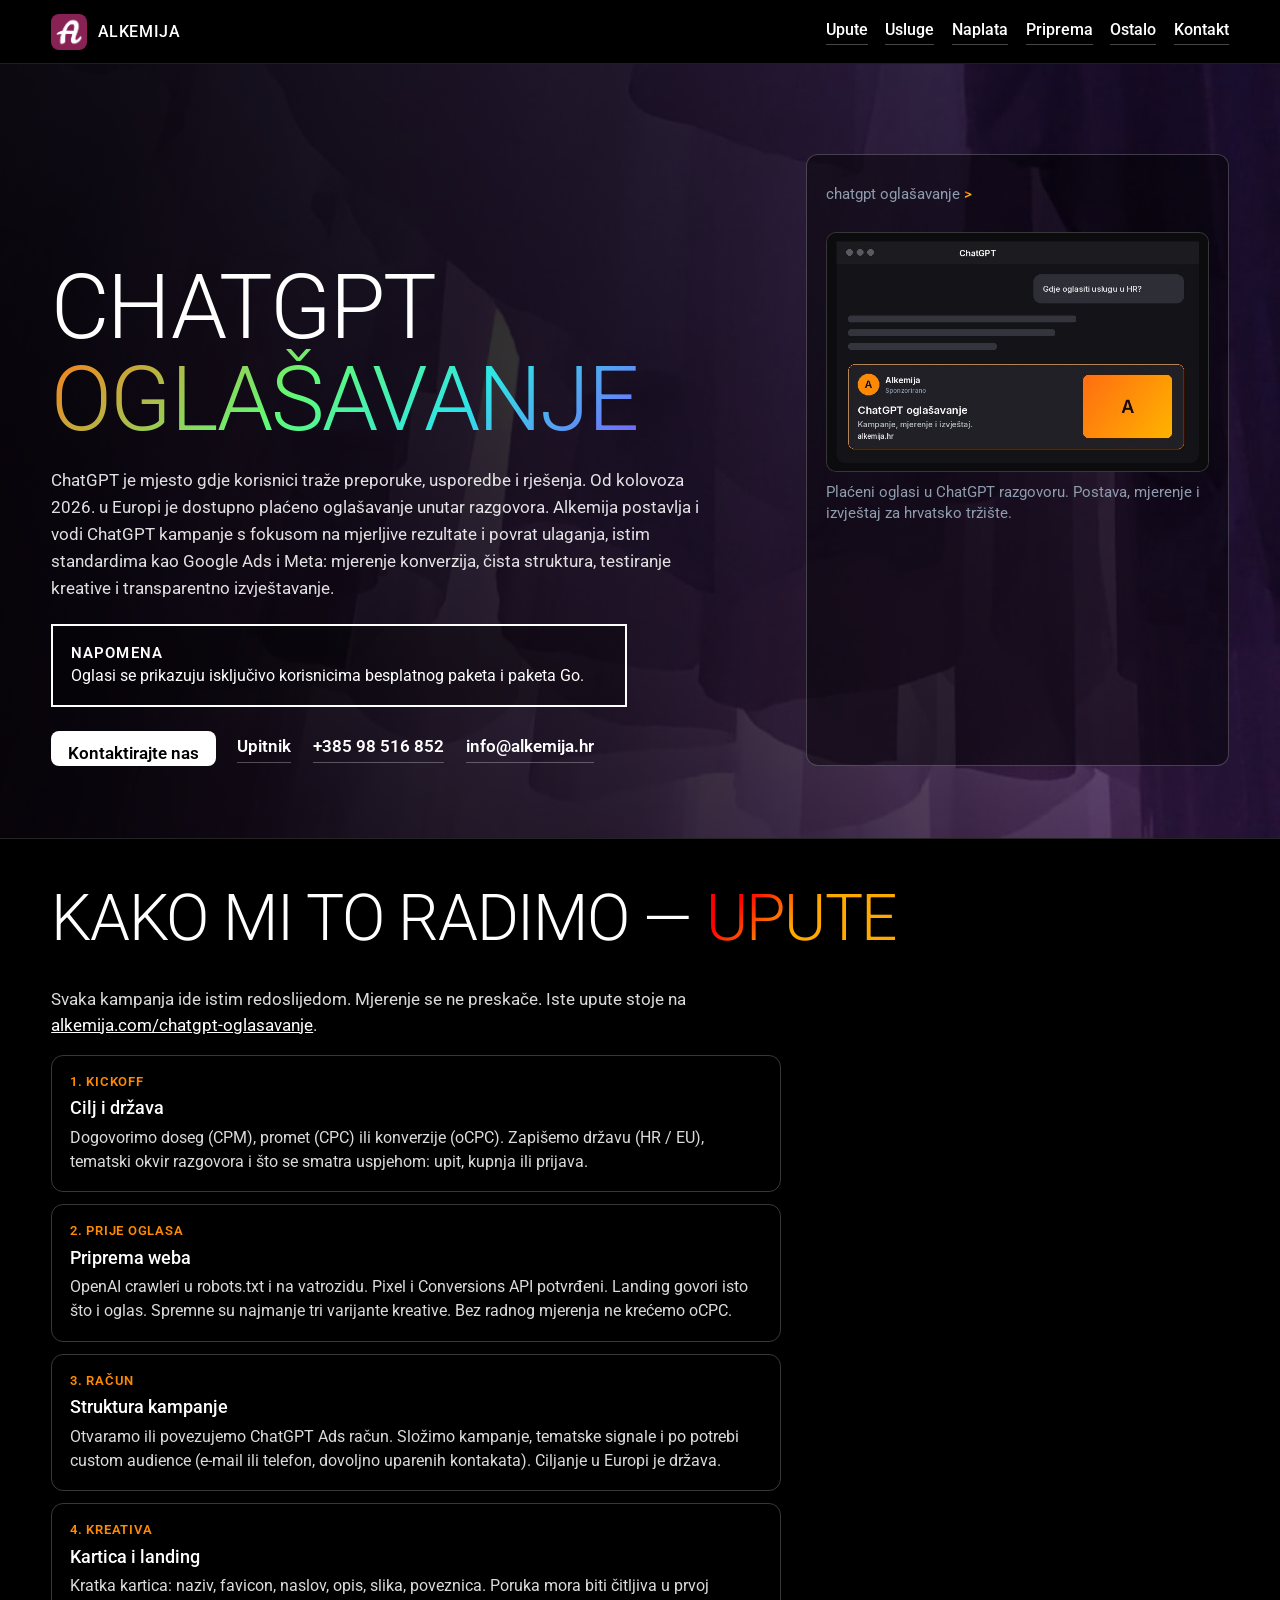
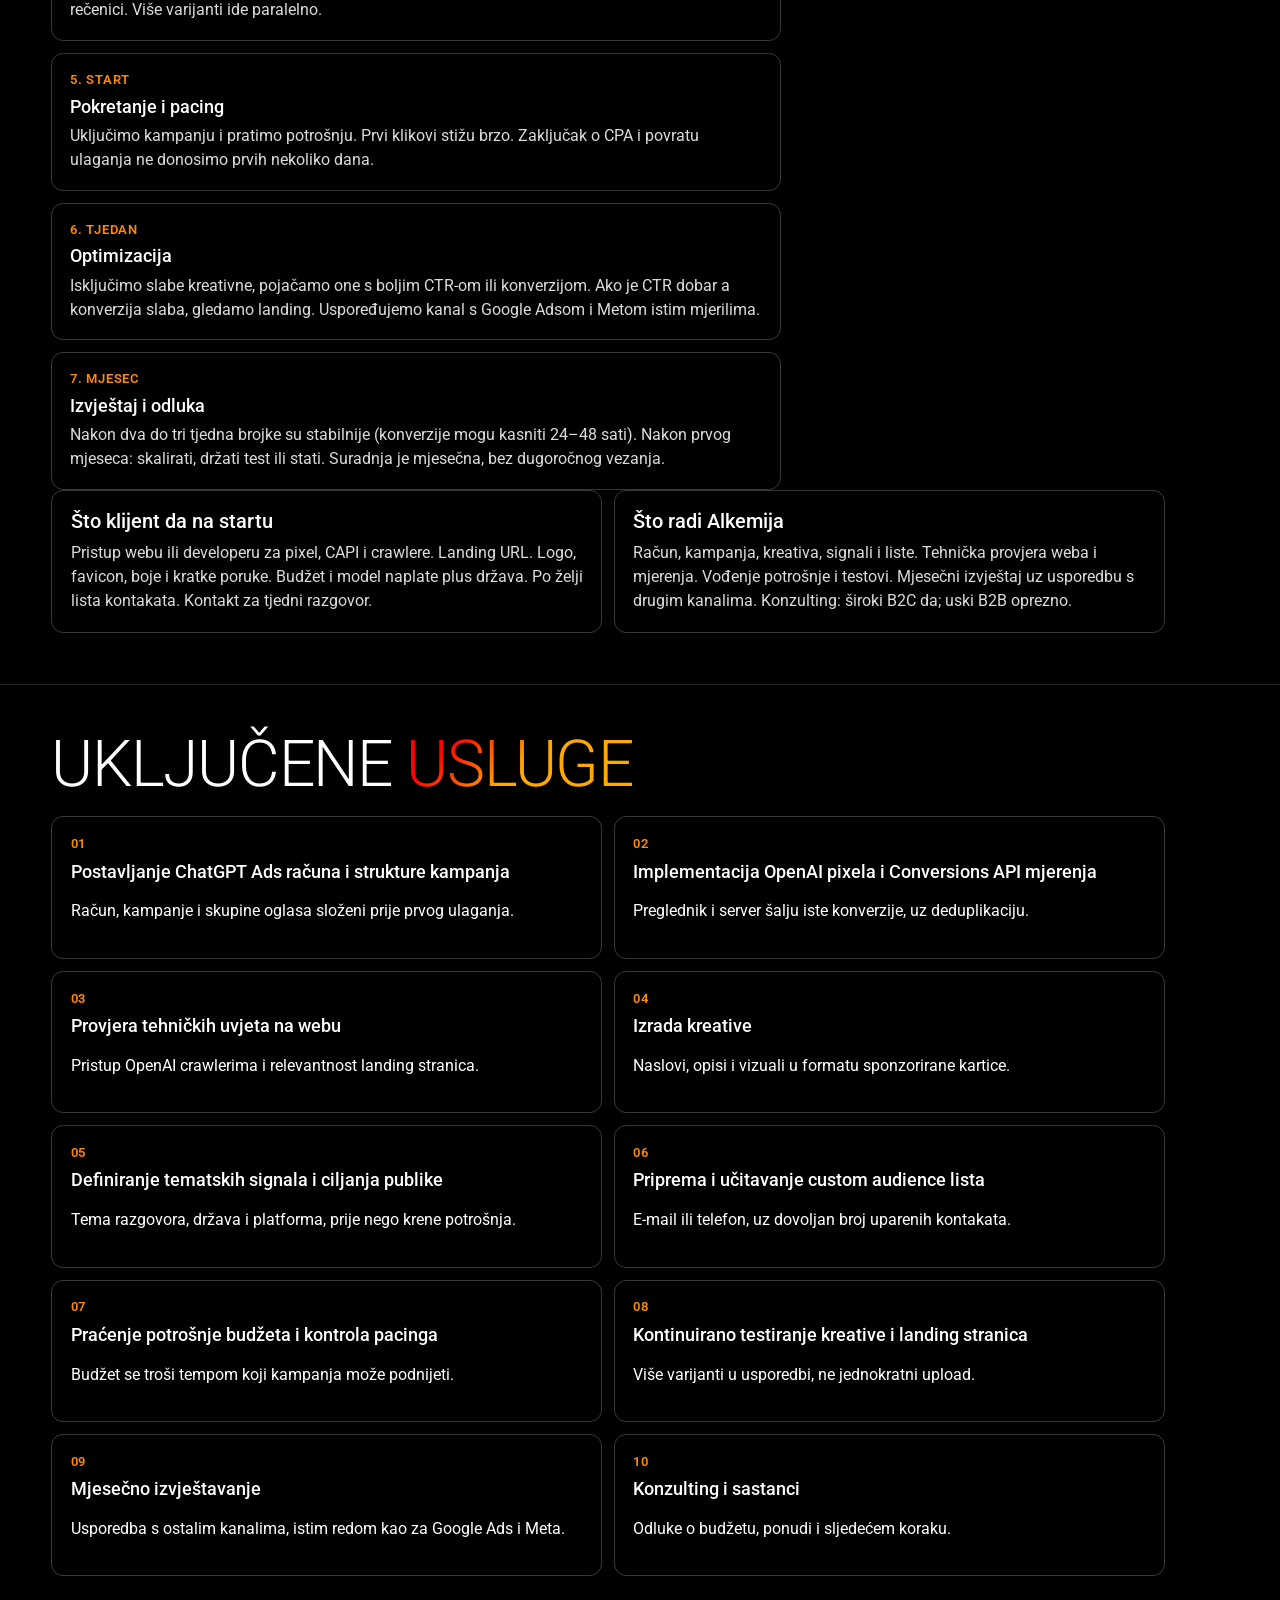
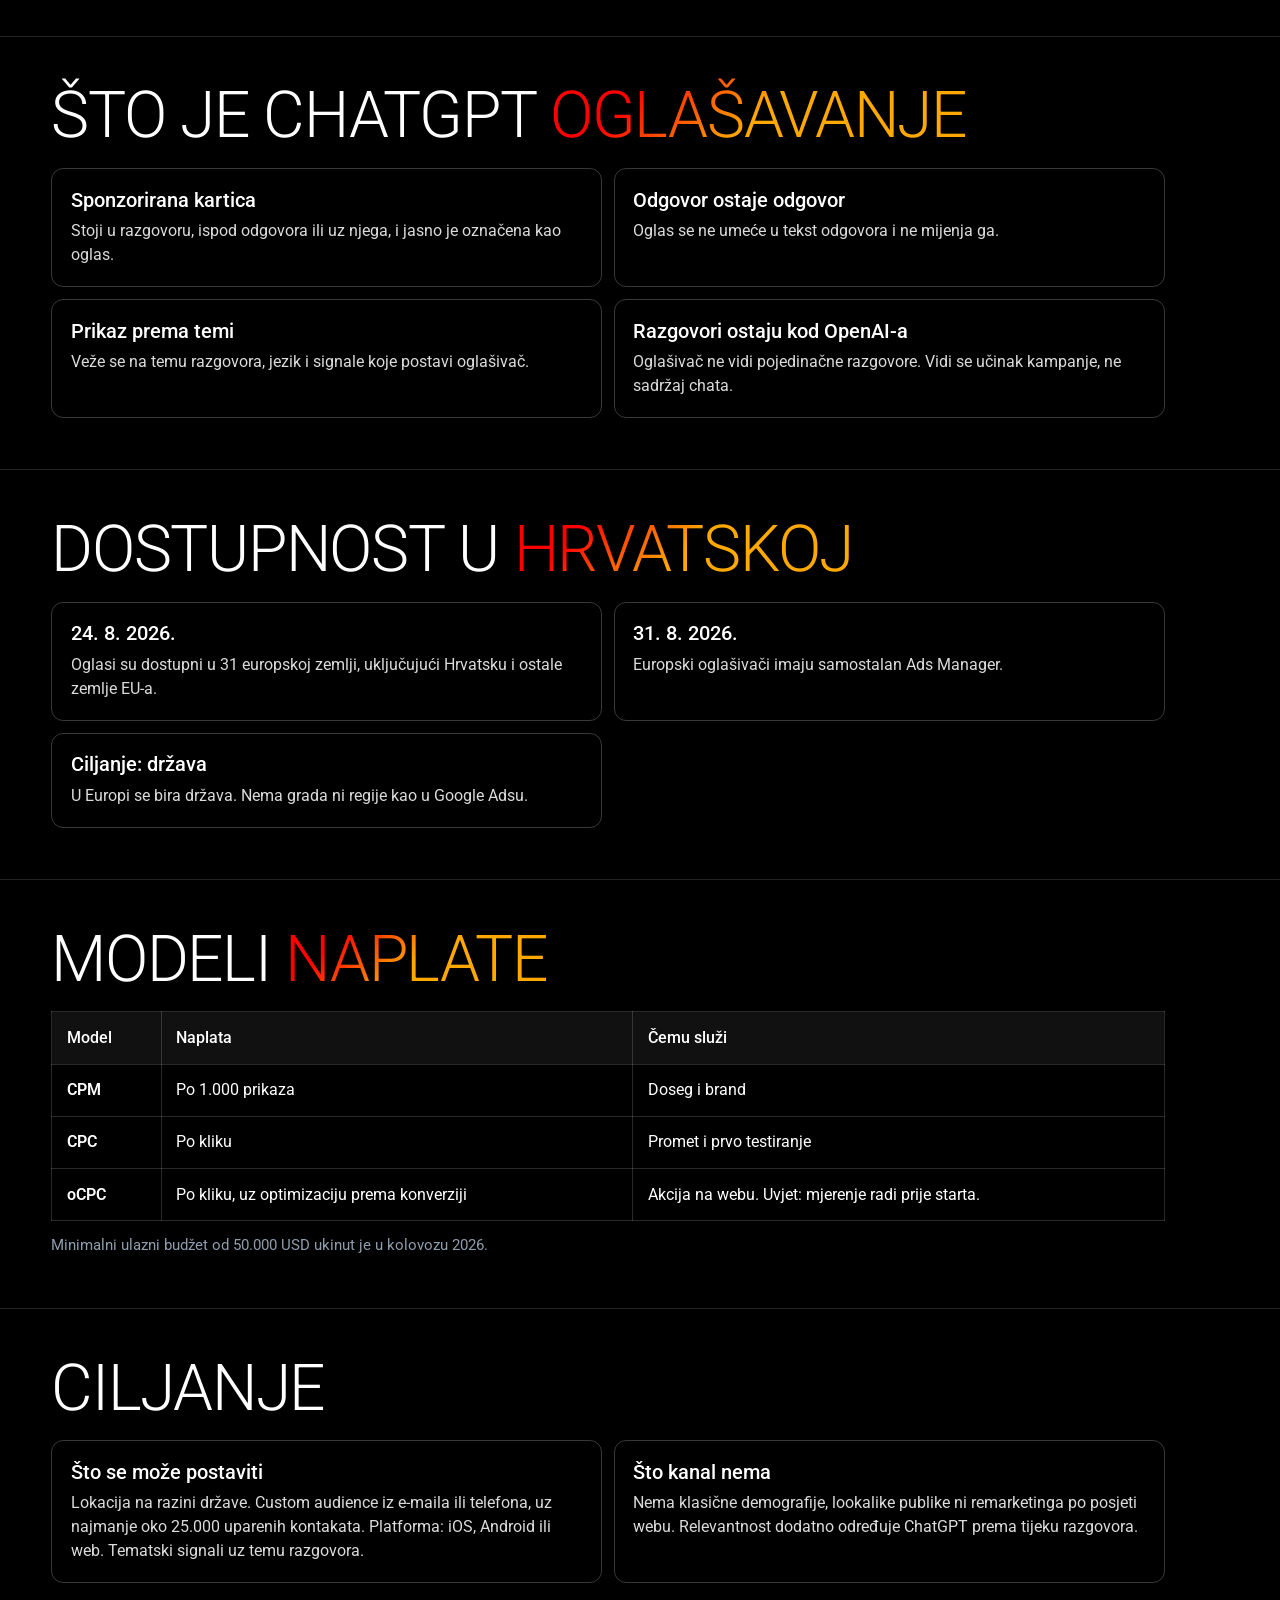
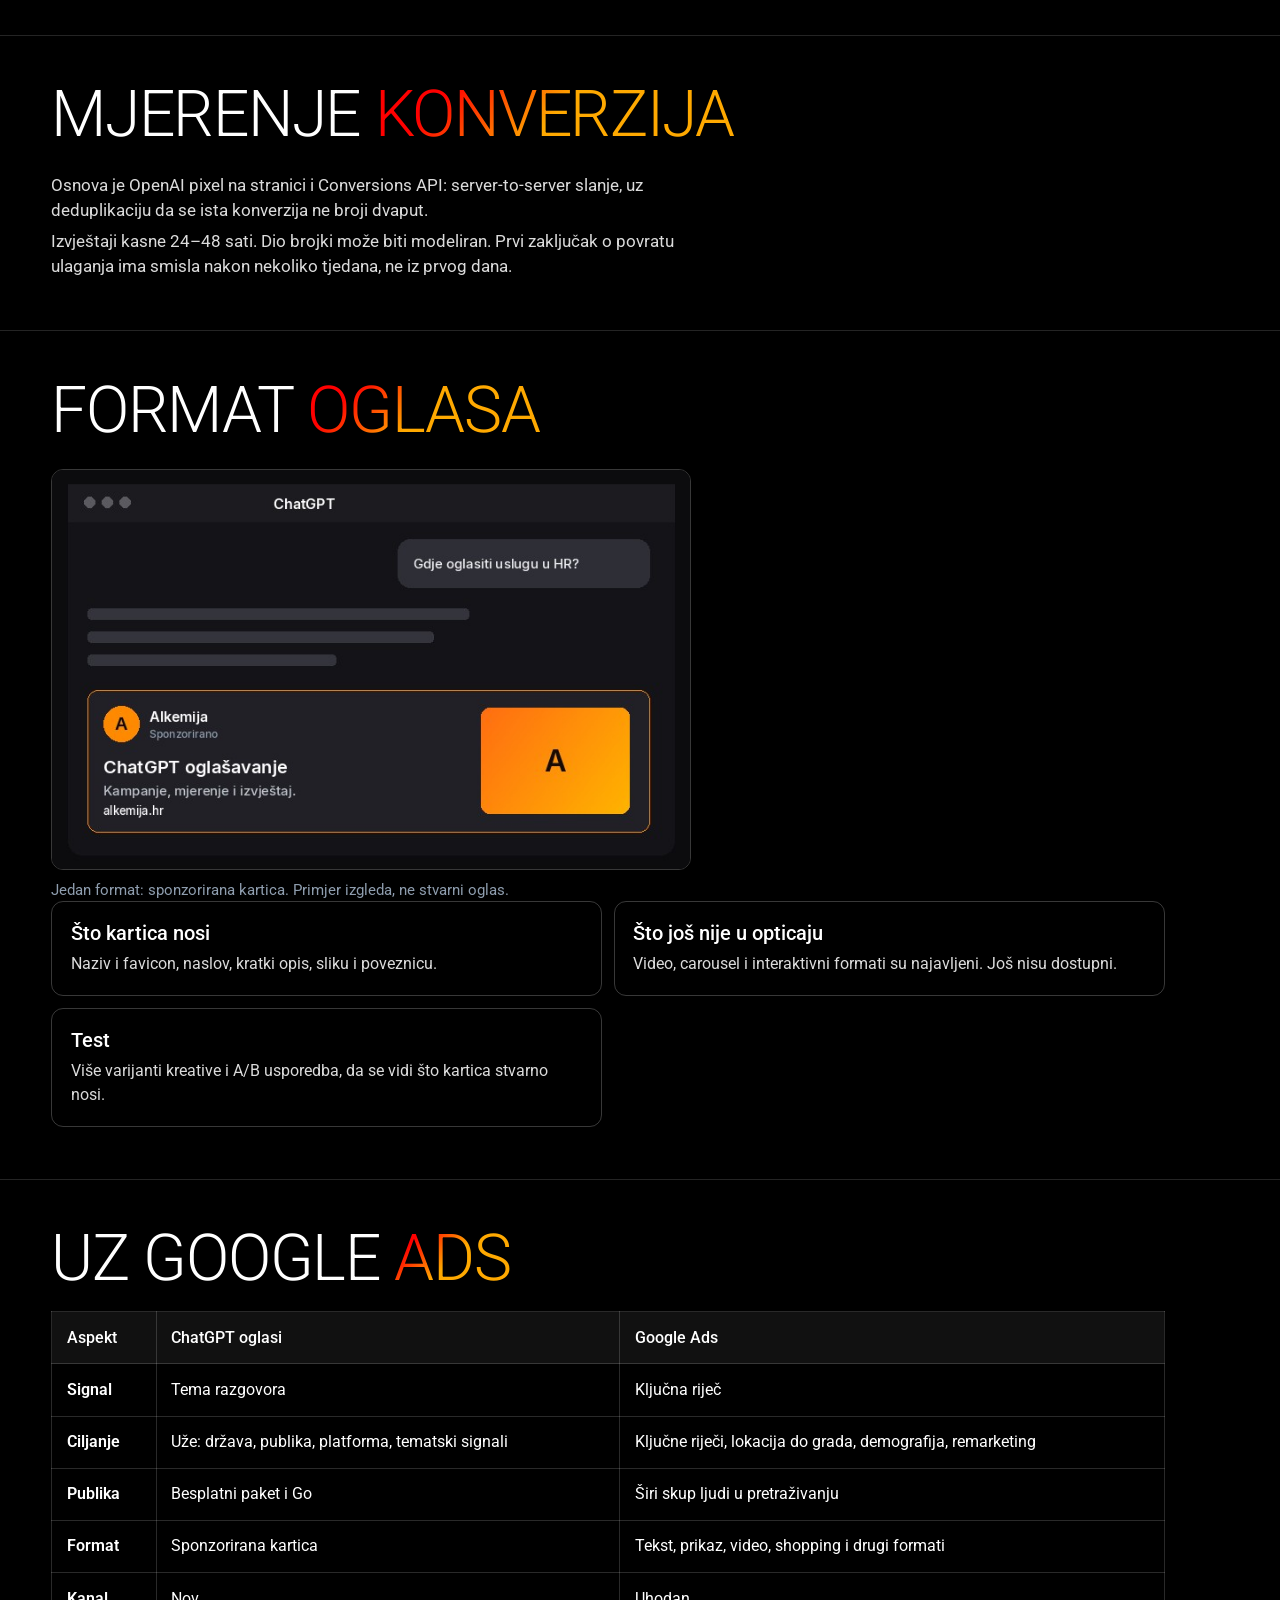
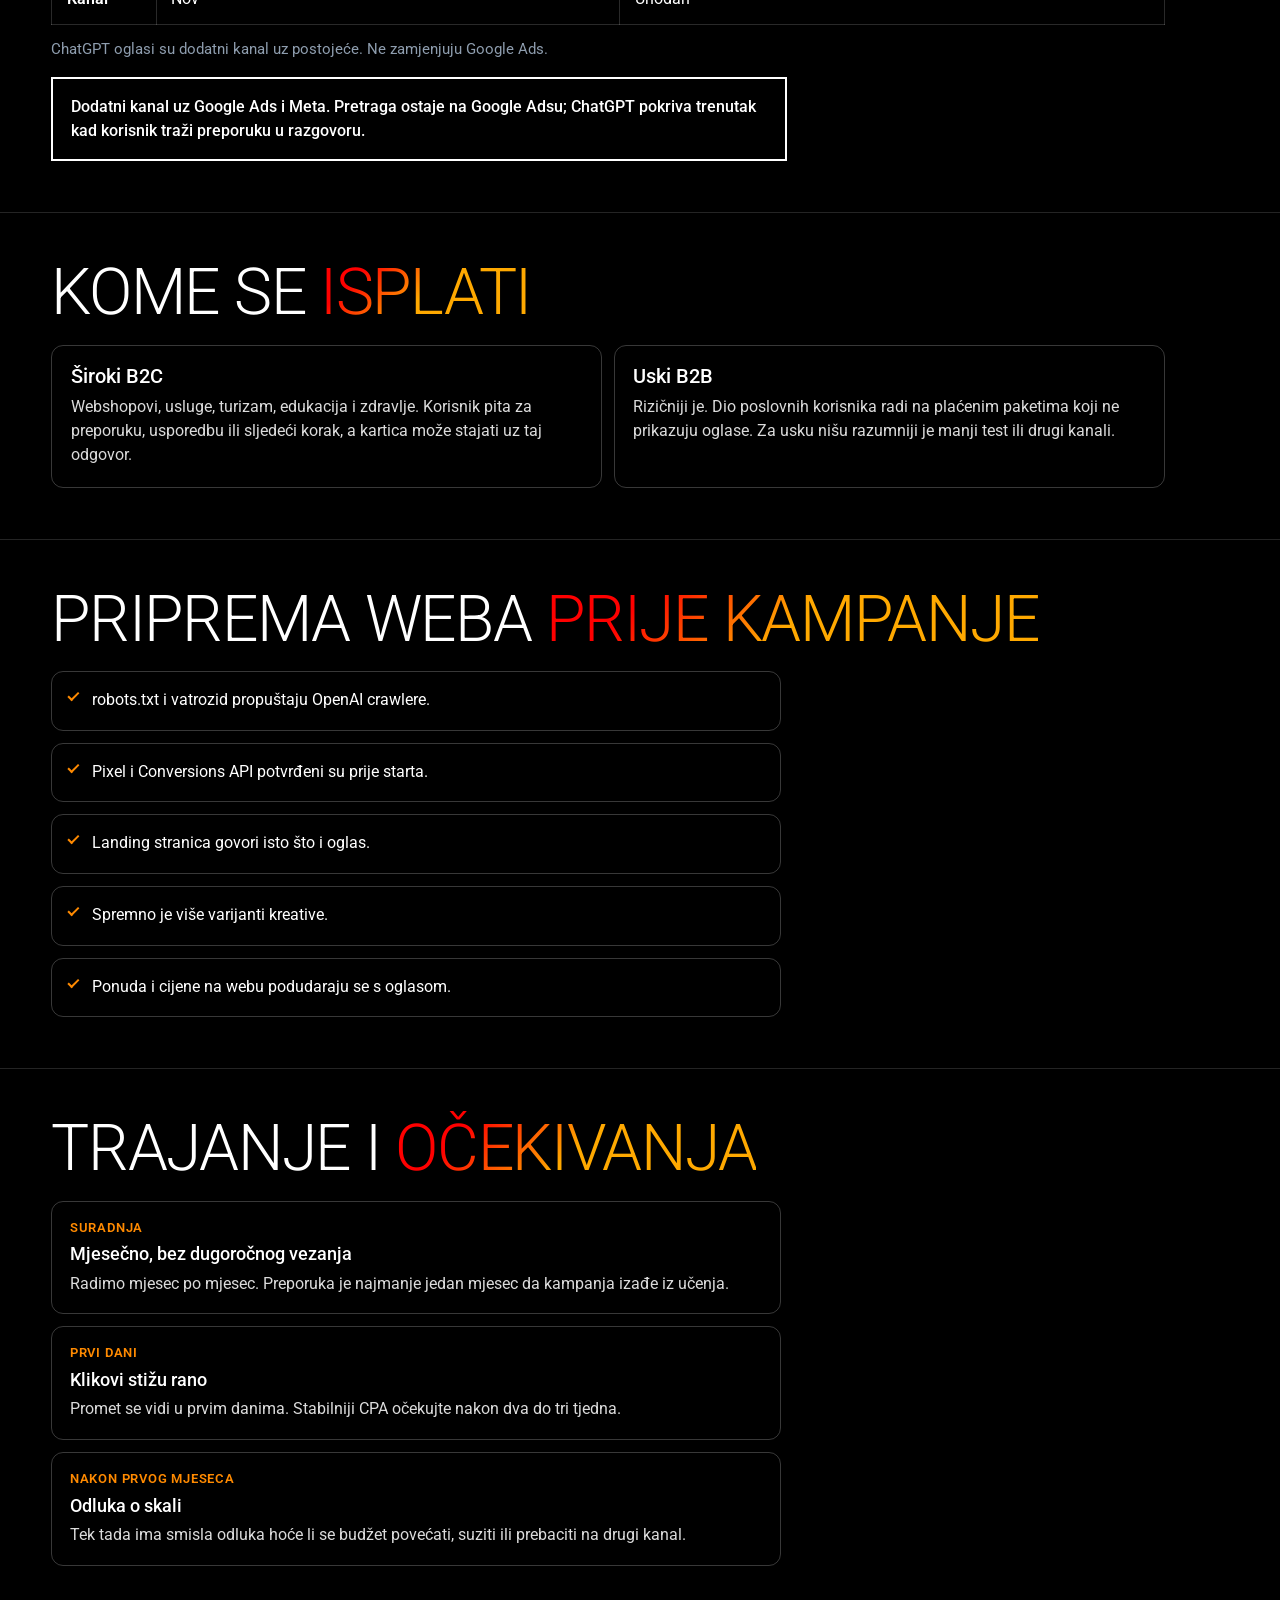
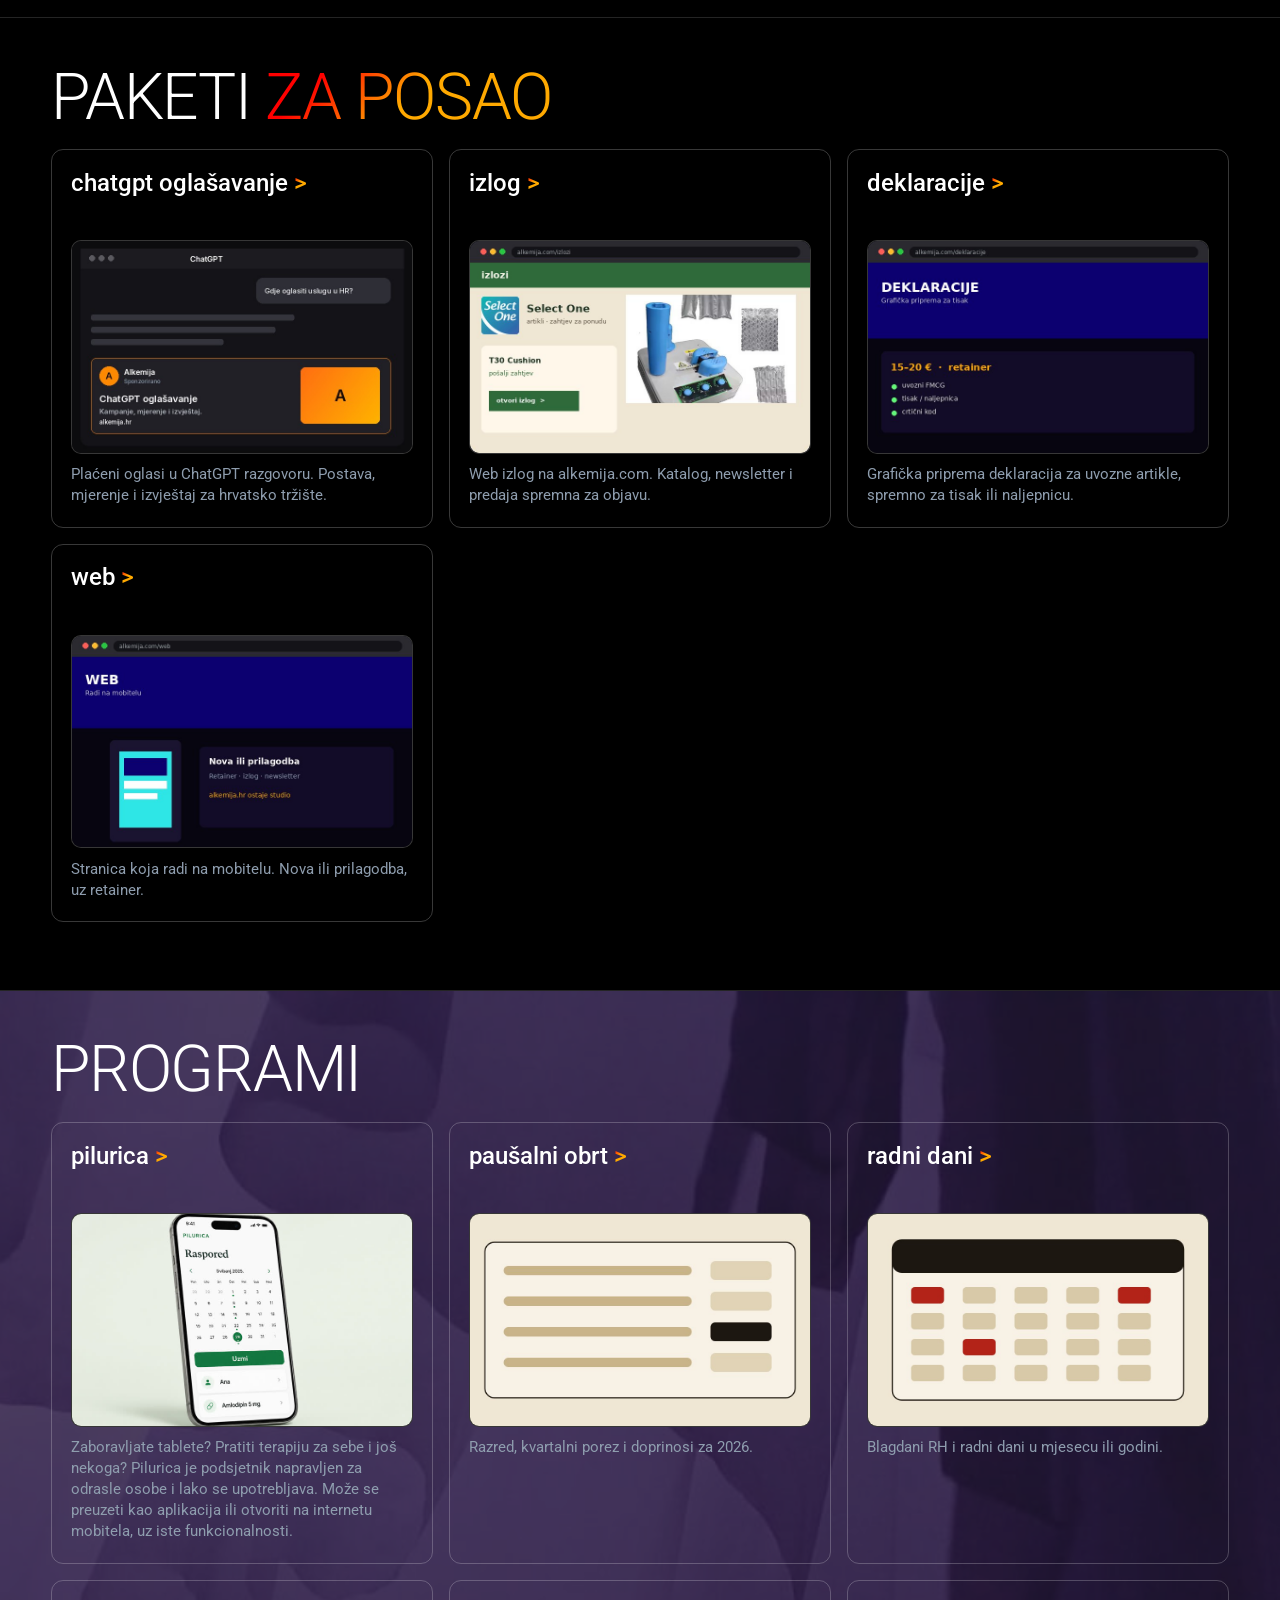
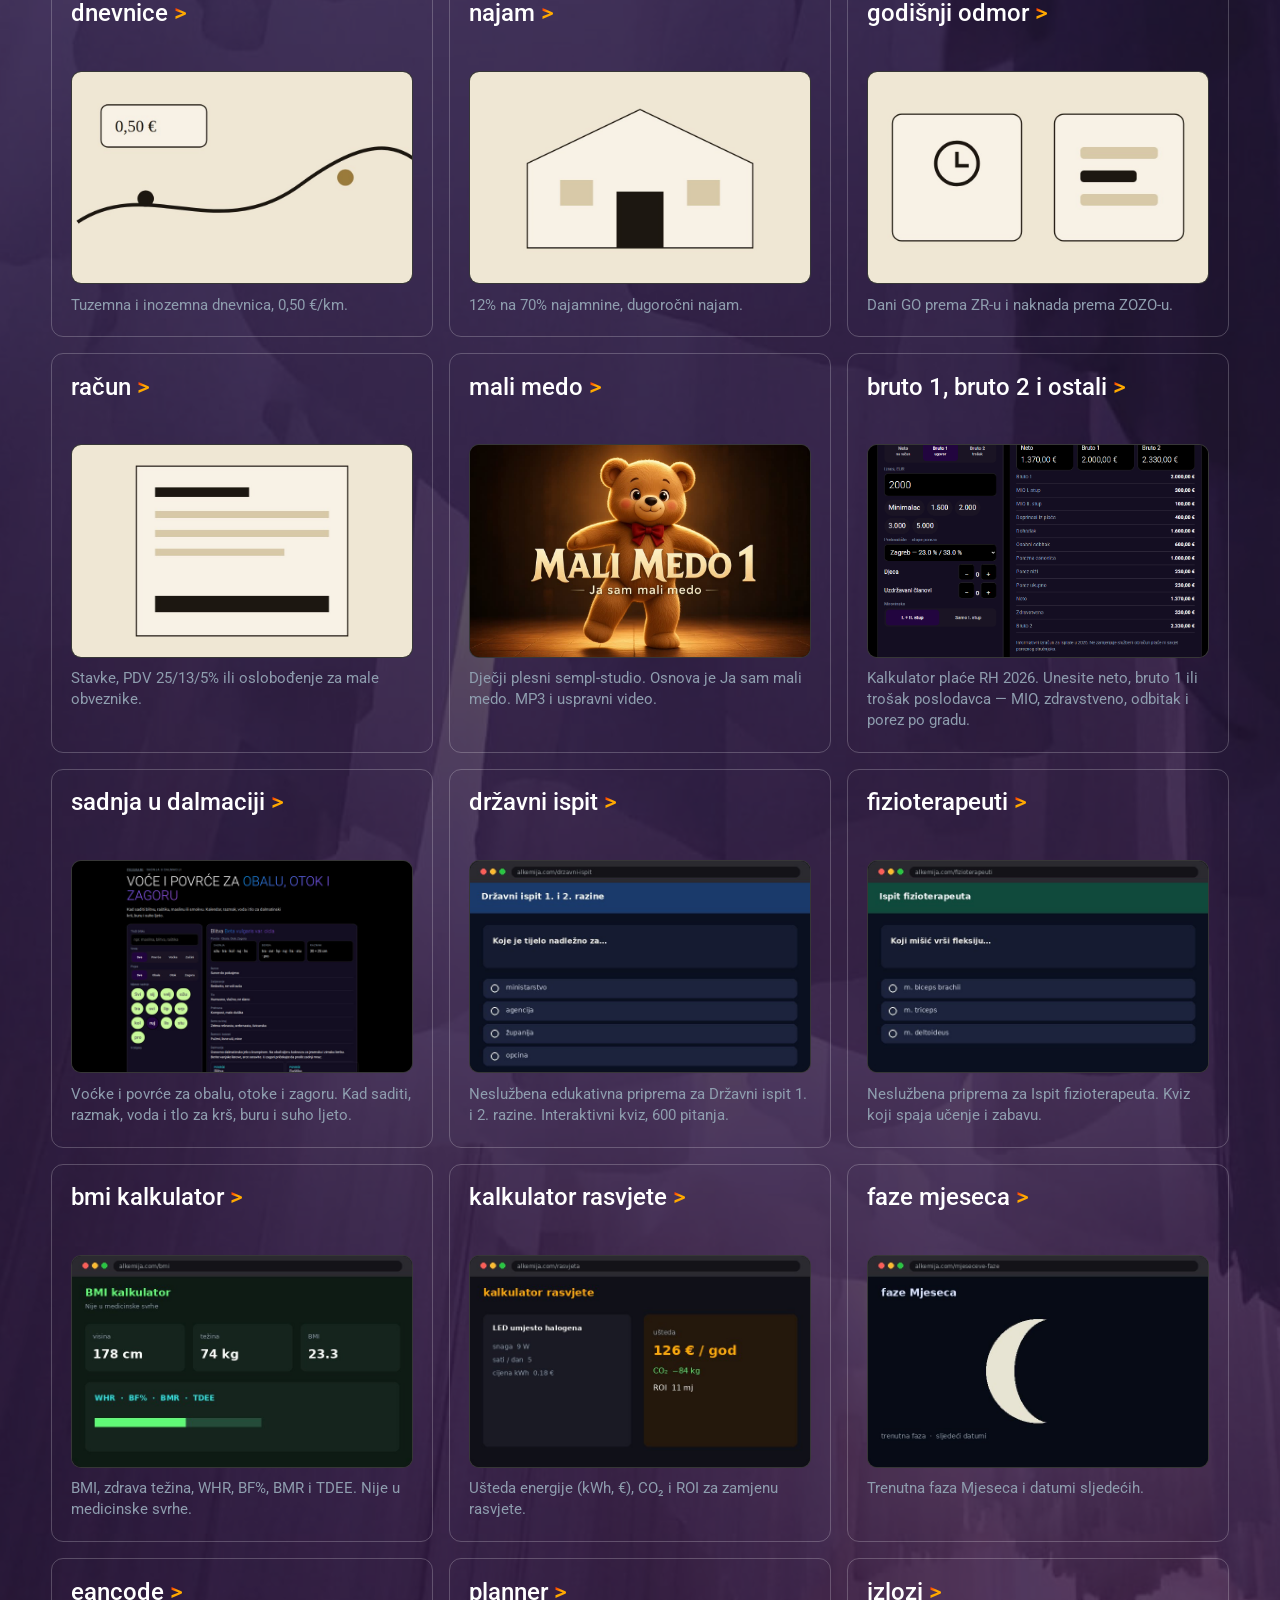
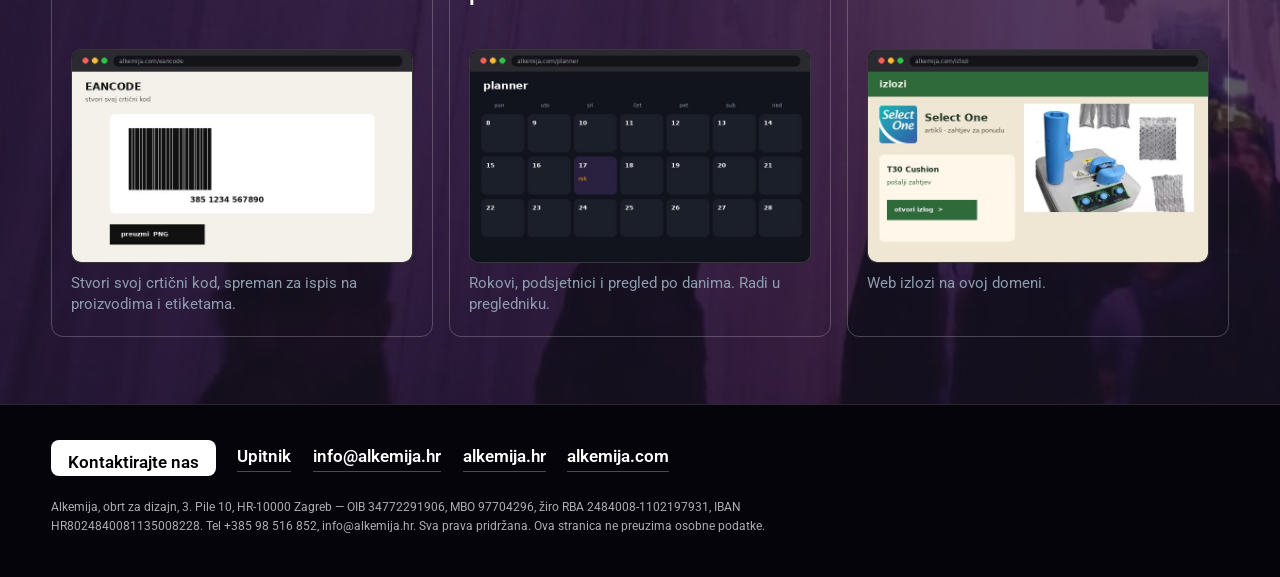
<file: index.html>
<!DOCTYPE html>
<html lang="hr">
<head>
  <meta charset="utf-8">
  <meta name="viewport" content="width=device-width, initial-scale=1">
  <title>ChatGPT oglašavanje | Alkemija</title>
  <meta name="description" content="Alkemija postavlja i vodi ChatGPT kampanje u Hrvatskoj: račun, pixel, kreativa i mjesečni izvještaj. Oglasi za besplatni paket i paket Go.">
  <link rel="canonical" href="https://kaidoalen.github.io/alkemija-chatgpt-oglasavanje/">
  <meta property="og:title" content="ChatGPT oglašavanje | Alkemija">
  <meta property="og:description" content="Alkemija postavlja i vodi ChatGPT kampanje u Hrvatskoj: struktura, mjerenje, kreativa i izvještavanje.">
  <meta property="og:type" content="website">
  <meta property="og:locale" content="hr_HR">
  <meta property="og:url" content="https://kaidoalen.github.io/alkemija-chatgpt-oglasavanje/">
  <meta property="og:image" content="https://kaidoalen.github.io/alkemija-chatgpt-oglasavanje/assets/chatgpt-tile.jpg">
  <meta name="twitter:card" content="summary_large_image">
  <meta name="theme-color" content="#000000">
  <link rel="icon" href="assets/favicon.png" type="image/png">
  <link rel="apple-touch-icon" href="assets/favicon.png">
  <link rel="preconnect" href="https://fonts.googleapis.com">
  <link rel="preconnect" href="https://fonts.gstatic.com" crossorigin>
  <link href="https://fonts.googleapis.com/css2?family=Roboto:wght@300;400;500;600&display=swap" rel="stylesheet">
  <link rel="stylesheet" href="styles.css">
  <script type="application/ld+json">
  {
    "@context": "https://schema.org",
    "@type": "Service",
    "name": "ChatGPT oglašavanje",
    "serviceType": "Oglašavanje u ChatGPT-u",
    "provider": {
      "@type": "Organization",
      "name": "Alkemija",
      "url": "https://alkemija.com/",
      "email": "info@alkemija.hr",
      "telephone": "+38598516852"
    },
    "areaServed": "HR",
    "url": "https://kaidoalen.github.io/alkemija-chatgpt-oglasavanje/"
  }
  </script>
</head>
<body>
  <a class="skip" href="#sadrzaj">Preskoči na sadržaj</a>
  <header class="top">
    <a class="brand" href="https://alkemija.com/">
      <img src="assets/favicon.png" width="36" height="36" alt="">
      Alkemija
    </a>
    <nav class="nav" aria-label="Sadržaj stranice">
      <a href="#upute">Upute</a>
      <a href="#usluge">Usluge</a>
      <a href="#naplata">Naplata</a>
      <a href="#priprema">Priprema</a>
      <a href="#ostalo">Ostalo</a>
      <a href="mailto:info@alkemija.hr?subject=ChatGPT%20ogla%C5%A1avanje">Kontakt</a>
    </nav>
  </header>

  <main id="sadrzaj">
    <section class="hero" id="vrh">
      <div>
        <h1>ChatGPT <span class="grad">oglašavanje</span></h1>
        <p class="lead">ChatGPT je mjesto gdje korisnici traže preporuke, usporedbe i rješenja. Od kolovoza 2026. u Europi je dostupno plaćeno oglašavanje unutar razgovora. Alkemija postavlja i vodi ChatGPT kampanje s fokusom na mjerljive rezultate i povrat ulaganja, istim standardima kao Google Ads i Meta: mjerenje konverzija, čista struktura, testiranje kreative i transparentno izvještavanje.</p>
        <div class="note">
          <p class="note-label">Napomena</p>
          <p>Oglasi se prikazuju isključivo korisnicima besplatnog paketa i paketa Go.</p>
        </div>
        <p class="cta">
          <a class="btn" href="mailto:info@alkemija.hr?subject=ChatGPT%20ogla%C5%A1avanje">Kontaktirajte nas</a>
          <a href="https://www.alkemija.hr/anketa/">Upitnik</a>
          <a href="tel:+38598516852">+385 98 516 852</a>
          <a href="mailto:info@alkemija.hr">info@alkemija.hr</a>
        </p>
      </div>
      <a class="tile" href="https://alkemija.com/chatgpt-oglasavanje/">
        <p class="tile-title">chatgpt oglašavanje <span class="arr">&gt;</span></p>
        <span class="shot"><img src="assets/chatgpt-tile.jpg" width="720" height="450" alt=""></span>
        <p>Plaćeni oglasi u ChatGPT razgovoru. Postava, mjerenje i izvještaj za hrvatsko tržište.</p>
      </a>
    </section>

    <section class="band" id="upute" aria-labelledby="upute-naslov">
      <h2 class="label" id="upute-naslov">Kako mi to radimo — <span class="fire">upute</span></h2>
      <p class="intro">Svaka kampanja ide istim redoslijedom. Mjerenje se ne preskače. Iste upute stoje na <a href="https://alkemija.com/chatgpt-oglasavanje/">alkemija.com/chatgpt-oglasavanje</a>.</p>
      <ol class="steps">
        <li class="step">
          <span>1. Kickoff</span>
          <h3>Cilj i država</h3>
          <p>Dogovorimo doseg (CPM), promet (CPC) ili konverzije (oCPC). Zapišemo državu (HR / EU), tematski okvir razgovora i što se smatra uspjehom: upit, kupnja ili prijava.</p>
        </li>
        <li class="step">
          <span>2. Prije oglasa</span>
          <h3>Priprema weba</h3>
          <p>OpenAI crawleri u robots.txt i na vatrozidu. Pixel i Conversions API potvrđeni. Landing govori isto što i oglas. Spremne su najmanje tri varijante kreative. Bez radnog mjerenja ne krećemo oCPC.</p>
        </li>
        <li class="step">
          <span>3. Račun</span>
          <h3>Struktura kampanje</h3>
          <p>Otvaramo ili povezujemo ChatGPT Ads račun. Složimo kampanje, tematske signale i po potrebi custom audience (e-mail ili telefon, dovoljno uparenih kontakata). Ciljanje u Europi je država.</p>
        </li>
        <li class="step">
          <span>4. Kreativa</span>
          <h3>Kartica i landing</h3>
          <p>Kratka kartica: naziv, favicon, naslov, opis, slika, poveznica. Poruka mora biti čitljiva u prvoj rečenici. Više varijanti ide paralelno.</p>
        </li>
        <li class="step">
          <span>5. Start</span>
          <h3>Pokretanje i pacing</h3>
          <p>Uključimo kampanju i pratimo potrošnju. Prvi klikovi stižu brzo. Zaključak o CPA i povratu ulaganja ne donosimo prvih nekoliko dana.</p>
        </li>
        <li class="step">
          <span>6. Tjedan</span>
          <h3>Optimizacija</h3>
          <p>Isključimo slabe kreativne, pojačamo one s boljim CTR-om ili konverzijom. Ako je CTR dobar a konverzija slaba, gledamo landing. Uspoređujemo kanal s Google Adsom i Metom istim mjerilima.</p>
        </li>
        <li class="step">
          <span>7. Mjesec</span>
          <h3>Izvještaj i odluka</h3>
          <p>Nakon dva do tri tjedna brojke su stabilnije (konverzije mogu kasniti 24–48 sati). Nakon prvog mjeseca: skalirati, držati test ili stati. Suradnja je mjesečna, bez dugoročnog vezanja.</p>
        </li>
      </ol>
      <div class="split">
        <article class="card">
          <h3>Što klijent da na startu</h3>
          <p>Pristup webu ili developeru za pixel, CAPI i crawlere. Landing URL. Logo, favicon, boje i kratke poruke. Budžet i model naplate plus država. Po želji lista kontakata. Kontakt za tjedni razgovor.</p>
        </article>
        <article class="card">
          <h3>Što radi Alkemija</h3>
          <p>Račun, kampanja, kreativa, signali i liste. Tehnička provjera weba i mjerenja. Vođenje potrošnje i testovi. Mjesečni izvještaj uz usporedbu s drugim kanalima. Konzulting: široki B2C da; uski B2B oprezno.</p>
        </article>
      </div>
    </section>

    <section class="band" id="usluge" aria-labelledby="usluge-naslov">
      <h2 class="label" id="usluge-naslov">Uključene <span class="fire">usluge</span></h2>
      <ol class="services">
        <li>
          <h3>Postavljanje ChatGPT Ads računa i strukture kampanja</h3>
          <p>Račun, kampanje i skupine oglasa složeni prije prvog ulaganja.</p>
        </li>
        <li>
          <h3>Implementacija OpenAI pixela i Conversions API mjerenja</h3>
          <p>Preglednik i server šalju iste konverzije, uz deduplikaciju.</p>
        </li>
        <li>
          <h3>Provjera tehničkih uvjeta na webu</h3>
          <p>Pristup OpenAI crawlerima i relevantnost landing stranica.</p>
        </li>
        <li>
          <h3>Izrada kreative</h3>
          <p>Naslovi, opisi i vizuali u formatu sponzorirane kartice.</p>
        </li>
        <li>
          <h3>Definiranje tematskih signala i ciljanja publike</h3>
          <p>Tema razgovora, država i platforma, prije nego krene potrošnja.</p>
        </li>
        <li>
          <h3>Priprema i učitavanje custom audience lista</h3>
          <p>E-mail ili telefon, uz dovoljan broj uparenih kontakata.</p>
        </li>
        <li>
          <h3>Praćenje potrošnje budžeta i kontrola pacinga</h3>
          <p>Budžet se troši tempom koji kampanja može podnijeti.</p>
        </li>
        <li>
          <h3>Kontinuirano testiranje kreative i landing stranica</h3>
          <p>Više varijanti u usporedbi, ne jednokratni upload.</p>
        </li>
        <li>
          <h3>Mjesečno izvještavanje</h3>
          <p>Usporedba s ostalim kanalima, istim redom kao za Google Ads i Meta.</p>
        </li>
        <li>
          <h3>Konzulting i sastanci</h3>
          <p>Odluke o budžetu, ponudi i sljedećem koraku.</p>
        </li>
      </ol>
    </section>

    <section class="band" id="sto-je" aria-labelledby="sto-je-naslov">
      <h2 class="label" id="sto-je-naslov">Što je ChatGPT <span class="fire">oglašavanje</span></h2>
      <div class="facts">
        <article class="card">
          <h3>Sponzorirana kartica</h3>
          <p>Stoji u razgovoru, ispod odgovora ili uz njega, i jasno je označena kao oglas.</p>
        </article>
        <article class="card">
          <h3>Odgovor ostaje odgovor</h3>
          <p>Oglas se ne umeće u tekst odgovora i ne mijenja ga.</p>
        </article>
        <article class="card">
          <h3>Prikaz prema temi</h3>
          <p>Veže se na temu razgovora, jezik i signale koje postavi oglašivač.</p>
        </article>
        <article class="card">
          <h3>Razgovori ostaju kod OpenAI-a</h3>
          <p>Oglašivač ne vidi pojedinačne razgovore. Vidi se učinak kampanje, ne sadržaj chata.</p>
        </article>
      </div>
    </section>

    <section class="band" id="dostupnost" aria-labelledby="dostupnost-naslov">
      <h2 class="label" id="dostupnost-naslov">Dostupnost u <span class="fire">Hrvatskoj</span></h2>
      <div class="facts">
        <article class="card">
          <h3>24. 8. 2026.</h3>
          <p>Oglasi su dostupni u 31 europskoj zemlji, uključujući Hrvatsku i ostale zemlje EU-a.</p>
        </article>
        <article class="card">
          <h3>31. 8. 2026.</h3>
          <p>Europski oglašivači imaju samostalan Ads Manager.</p>
        </article>
        <article class="card">
          <h3>Ciljanje: država</h3>
          <p>U Europi se bira država. Nema grada ni regije kao u Google Adsu.</p>
        </article>
      </div>
    </section>

    <section class="band" id="naplata" aria-labelledby="naplata-naslov">
      <h2 class="label" id="naplata-naslov">Modeli <span class="fire">naplate</span></h2>
      <div class="sheet-wrap">
        <table class="sheet">
          <caption>Minimalni ulazni budžet od 50.000 USD ukinut je u kolovozu 2026.</caption>
          <thead>
            <tr>
              <th scope="col">Model</th>
              <th scope="col">Naplata</th>
              <th scope="col">Čemu služi</th>
            </tr>
          </thead>
          <tbody>
            <tr>
              <th scope="row">CPM</th>
              <td data-label="Naplata">Po 1.000 prikaza</td>
              <td data-label="Čemu služi">Doseg i brand</td>
            </tr>
            <tr>
              <th scope="row">CPC</th>
              <td data-label="Naplata">Po kliku</td>
              <td data-label="Čemu služi">Promet i prvo testiranje</td>
            </tr>
            <tr>
              <th scope="row">oCPC</th>
              <td data-label="Naplata">Po kliku, uz optimizaciju prema konverziji</td>
              <td data-label="Čemu služi">Akcija na webu. Uvjet: mjerenje radi prije starta.</td>
            </tr>
          </tbody>
        </table>
      </div>
    </section>

    <section class="band" id="ciljanje" aria-labelledby="ciljanje-naslov">
      <h2 class="label" id="ciljanje-naslov">Ciljanje</h2>
      <div class="split">
        <article class="card">
          <h3>Što se može postaviti</h3>
          <p>Lokacija na razini države. Custom audience iz e-maila ili telefona, uz najmanje oko 25.000 uparenih kontakata. Platforma: iOS, Android ili web. Tematski signali uz temu razgovora.</p>
        </article>
        <article class="card">
          <h3>Što kanal nema</h3>
          <p>Nema klasične demografije, lookalike publike ni remarketinga po posjeti webu. Relevantnost dodatno određuje ChatGPT prema tijeku razgovora.</p>
        </article>
      </div>
    </section>

    <section class="band" id="mjerenje" aria-labelledby="mjerenje-naslov">
      <h2 class="label" id="mjerenje-naslov">Mjerenje <span class="fire">konverzija</span></h2>
      <div class="stack">
        <p>Osnova je OpenAI pixel na stranici i Conversions API: server-to-server slanje, uz deduplikaciju da se ista konverzija ne broji dvaput.</p>
        <p>Izvještaji kasne 24–48 sati. Dio brojki može biti modeliran. Prvi zaključak o povratu ulaganja ima smisla nakon nekoliko tjedana, ne iz prvog dana.</p>
      </div>
    </section>

    <section class="band" id="format" aria-labelledby="format-naslov">
      <h2 class="label" id="format-naslov">Format <span class="fire">oglasa</span></h2>
      <figure class="figure">
        <img src="assets/chatgpt-tile.jpg" width="720" height="450" alt="Primjer sponzorirane kartice u razgovoru: naziv Alkemija, oznaka oglasa, naslov, kratki opis i slika.">
        <figcaption>Jedan format: sponzorirana kartica. Primjer izgleda, ne stvarni oglas.</figcaption>
      </figure>
      <div class="facts">
        <article class="card">
          <h3>Što kartica nosi</h3>
          <p>Naziv i favicon, naslov, kratki opis, sliku i poveznicu.</p>
        </article>
        <article class="card">
          <h3>Što još nije u opticaju</h3>
          <p>Video, carousel i interaktivni formati su najavljeni. Još nisu dostupni.</p>
        </article>
        <article class="card">
          <h3>Test</h3>
          <p>Više varijanti kreative i A/B usporedba, da se vidi što kartica stvarno nosi.</p>
        </article>
      </div>
    </section>

    <section class="band" id="google-ads" aria-labelledby="google-naslov">
      <h2 class="label" id="google-naslov">Uz Google <span class="fire">Ads</span></h2>
      <div class="sheet-wrap">
        <table class="sheet">
          <caption>ChatGPT oglasi su dodatni kanal uz postojeće. Ne zamjenjuju Google Ads.</caption>
          <thead>
            <tr>
              <th scope="col">Aspekt</th>
              <th scope="col">ChatGPT oglasi</th>
              <th scope="col">Google Ads</th>
            </tr>
          </thead>
          <tbody>
            <tr>
              <th scope="row">Signal</th>
              <td data-label="ChatGPT oglasi">Tema razgovora</td>
              <td data-label="Google Ads">Ključna riječ</td>
            </tr>
            <tr>
              <th scope="row">Ciljanje</th>
              <td data-label="ChatGPT oglasi">Uže: država, publika, platforma, tematski signali</td>
              <td data-label="Google Ads">Ključne riječi, lokacija do grada, demografija, remarketing</td>
            </tr>
            <tr>
              <th scope="row">Publika</th>
              <td data-label="ChatGPT oglasi">Besplatni paket i Go</td>
              <td data-label="Google Ads">Širi skup ljudi u pretraživanju</td>
            </tr>
            <tr>
              <th scope="row">Format</th>
              <td data-label="ChatGPT oglasi">Sponzorirana kartica</td>
              <td data-label="Google Ads">Tekst, prikaz, video, shopping i drugi formati</td>
            </tr>
            <tr>
              <th scope="row">Kanal</th>
              <td data-label="ChatGPT oglasi">Nov</td>
              <td data-label="Google Ads">Uhodan</td>
            </tr>
          </tbody>
        </table>
      </div>
      <p class="callout">Dodatni kanal uz Google Ads i Meta. Pretraga ostaje na Google Adsu; ChatGPT pokriva trenutak kad korisnik traži preporuku u razgovoru.</p>
    </section>

    <section class="band" id="kome" aria-labelledby="kome-naslov">
      <h2 class="label" id="kome-naslov">Kome se <span class="fire">isplati</span></h2>
      <div class="split">
        <article class="card">
          <h3>Široki B2C</h3>
          <p>Webshopovi, usluge, turizam, edukacija i zdravlje. Korisnik pita za preporuku, usporedbu ili sljedeći korak, a kartica može stajati uz taj odgovor.</p>
        </article>
        <article class="card">
          <h3>Uski B2B</h3>
          <p>Rizičniji je. Dio poslovnih korisnika radi na plaćenim paketima koji ne prikazuju oglase. Za usku nišu razumniji je manji test ili drugi kanali.</p>
        </article>
      </div>
    </section>

    <section class="band" id="priprema" aria-labelledby="priprema-naslov">
      <h2 class="label" id="priprema-naslov">Priprema weba <span class="fire">prije kampanje</span></h2>
      <ul class="checklist">
        <li>robots.txt i vatrozid propuštaju OpenAI crawlere.</li>
        <li>Pixel i Conversions API potvrđeni su prije starta.</li>
        <li>Landing stranica govori isto što i oglas.</li>
        <li>Spremno je više varijanti kreative.</li>
        <li>Ponuda i cijene na webu podudaraju se s oglasom.</li>
      </ul>
    </section>

    <section class="band" id="trajanje" aria-labelledby="trajanje-naslov">
      <h2 class="label" id="trajanje-naslov">Trajanje i <span class="fire">očekivanja</span></h2>
      <ol class="steps">
        <li class="step">
          <span>Suradnja</span>
          <h3>Mjesečno, bez dugoročnog vezanja</h3>
          <p>Radimo mjesec po mjesec. Preporuka je najmanje jedan mjesec da kampanja izađe iz učenja.</p>
        </li>
        <li class="step">
          <span>Prvi dani</span>
          <h3>Klikovi stižu rano</h3>
          <p>Promet se vidi u prvim danima. Stabilniji CPA očekujte nakon dva do tri tjedna.</p>
        </li>
        <li class="step">
          <span>Nakon prvog mjeseca</span>
          <h3>Odluka o skali</h3>
          <p>Tek tada ima smisla odluka hoće li se budžet povećati, suziti ili prebaciti na drugi kanal.</p>
        </li>
      </ol>
    </section>

    <section class="band" id="ostalo" aria-labelledby="paketi-naslov">
      <h2 class="label" id="paketi-naslov">Paketi <span class="fire">za posao</span></h2>
      <nav class="tiles" aria-label="Paketi za posao">
        <a class="tile" href="https://alkemija.com/chatgpt-oglasavanje/">
          <h3>chatgpt oglašavanje <span class="arr">&gt;</span></h3>
          <span class="shot"><img src="assets/chatgpt-tile.jpg" width="720" height="450" alt=""></span>
          <p>Plaćeni oglasi u ChatGPT razgovoru. Postava, mjerenje i izvještaj za hrvatsko tržište.</p>
        </a>
        <a class="tile" href="https://alkemija.com/izlozi/">
          <h3>izlog <span class="arr">&gt;</span></h3>
          <span class="shot"><img src="assets/shots/izlog.jpg" width="720" height="450" alt=""></span>
          <p>Web izlog na alkemija.com. Katalog, newsletter i predaja spremna za objavu.</p>
        </a>
        <a class="tile" href="https://alkemija.com/deklaracije/">
          <h3>deklaracije <span class="arr">&gt;</span></h3>
          <span class="shot"><img src="assets/shots/deklaracije.jpg" width="720" height="450" alt=""></span>
          <p>Grafička priprema deklaracija za uvozne artikle, spremno za tisak ili naljepnicu.</p>
        </a>
        <a class="tile" href="https://alkemija.com/web/">
          <h3>web <span class="arr">&gt;</span></h3>
          <span class="shot"><img src="assets/shots/web.jpg" width="720" height="450" alt=""></span>
          <p>Stranica koja radi na mobitelu. Nova ili prilagodba, uz retainer.</p>
        </a>
      </nav>
    </section>

    <section class="band tools" aria-labelledby="programi-naslov">
      <h2 class="label" id="programi-naslov">Programi</h2>
      <nav class="tiles" aria-label="Programi">
        <a class="tile" href="https://alkemija.com/pilurica/">
          <h3>pilurica <span class="arr">&gt;</span></h3>
          <span class="shot"><img src="assets/shots/pilurica.jpg" width="800" height="533" alt=""></span>
          <p>Zaboravljate tablete? Pratiti terapiju za sebe i još nekoga? Pilurica je podsjetnik napravljen za odrasle osobe i lako se upotrebljava. Može se preuzeti kao aplikacija ili otvoriti na internetu mobitela, uz iste funkcionalnosti.</p>
        </a>
        <a class="tile" href="https://alkemija.com/pausalni-obrt/">
          <h3>paušalni obrt <span class="arr">&gt;</span></h3>
          <span class="shot"><img src="assets/shots/pausalni-obrt.jpg" width="960" height="540" alt=""></span>
          <p>Razred, kvartalni porez i doprinosi za 2026.</p>
        </a>
        <a class="tile" href="https://alkemija.com/radni-dani/">
          <h3>radni dani <span class="arr">&gt;</span></h3>
          <span class="shot"><img src="assets/shots/radni-dani.jpg" width="960" height="540" alt=""></span>
          <p>Blagdani RH i radni dani u mjesecu ili godini.</p>
        </a>
        <a class="tile" href="https://alkemija.com/dnevnice/">
          <h3>dnevnice <span class="arr">&gt;</span></h3>
          <span class="shot"><img src="assets/shots/dnevnice.jpg" width="960" height="540" alt=""></span>
          <p>Tuzemna i inozemna dnevnica, 0,50 €/km.</p>
        </a>
        <a class="tile" href="https://alkemija.com/najam/">
          <h3>najam <span class="arr">&gt;</span></h3>
          <span class="shot"><img src="assets/shots/najam.jpg" width="960" height="540" alt=""></span>
          <p>12% na 70% najamnine, dugoročni najam.</p>
        </a>
        <a class="tile" href="https://alkemija.com/godisnji-odmor/">
          <h3>godišnji odmor <span class="arr">&gt;</span></h3>
          <span class="shot"><img src="assets/shots/godisnji-odmor.jpg" width="960" height="540" alt=""></span>
          <p>Dani GO prema ZR-u i naknada prema ZOZO-u.</p>
        </a>
        <a class="tile" href="https://alkemija.com/racun/">
          <h3>račun <span class="arr">&gt;</span></h3>
          <span class="shot"><img src="assets/shots/racun.jpg" width="960" height="540" alt=""></span>
          <p>Stavke, PDV 25/13/5% ili oslobođenje za male obveznike.</p>
        </a>
        <a class="tile" href="https://alkemija.com/mali-medo/">
          <h3>mali medo <span class="arr">&gt;</span></h3>
          <span class="shot"><img src="assets/shots/mali-medo.jpg" width="1200" height="630" alt=""></span>
          <p>Dječji plesni sempl-studio. Osnova je Ja sam mali medo. MP3 i uspravni video.</p>
        </a>
        <a class="tile" href="https://alkemija.com/kalkulator-place/">
          <h3>bruto 1, bruto 2 i ostali <span class="arr">&gt;</span></h3>
          <span class="shot"><img src="assets/shots/kalkulator-place.png" width="953" height="689" alt=""></span>
          <p>Kalkulator plaće RH 2026. Unesite neto, bruto 1 ili trošak poslodavca — MIO, zdravstveno, odbitak i porez po gradu.</p>
        </a>
        <a class="tile" href="https://alkemija.com/sadnja-u-dalmaciji/">
          <h3>sadnja u dalmaciji <span class="arr">&gt;</span></h3>
          <span class="shot"><img src="assets/shots/sadnja.jpg" width="720" height="450" alt=""></span>
          <p>Voćke i povrće za obalu, otoke i zagoru. Kad saditi, razmak, voda i tlo za krš, buru i suho ljeto.</p>
        </a>
        <a class="tile" href="https://alkemija.com/drzavni-ispit-1-i-2-razine-novo/">
          <h3>državni ispit <span class="arr">&gt;</span></h3>
          <span class="shot"><img src="assets/shots/drzavni-ispit.jpg" width="720" height="450" alt=""></span>
          <p>Neslužbena edukativna priprema za Državni ispit 1. i 2. razine. Interaktivni kviz, 600 pitanja.</p>
        </a>
        <a class="tile" href="https://alkemija.com/fizioterapeuti/">
          <h3>fizioterapeuti <span class="arr">&gt;</span></h3>
          <span class="shot"><img src="assets/shots/fizioterapeuti.jpg" width="720" height="450" alt=""></span>
          <p>Neslužbena priprema za Ispit fizioterapeuta. Kviz koji spaja učenje i zabavu.</p>
        </a>
        <a class="tile" href="https://alkemija.com/bmi-kalkulator-i-odnos-visine-osobe/">
          <h3>bmi kalkulator <span class="arr">&gt;</span></h3>
          <span class="shot"><img src="assets/shots/bmi.jpg" width="720" height="450" alt=""></span>
          <p>BMI, zdrava težina, WHR, BF%, BMR i TDEE. Nije u medicinske svrhe.</p>
        </a>
        <a class="tile" href="https://alkemija.com/energetski-kalkulator-led-rasvjete/">
          <h3>kalkulator rasvjete <span class="arr">&gt;</span></h3>
          <span class="shot"><img src="assets/shots/rasvjeta.jpg" width="720" height="450" alt=""></span>
          <p>Ušteda energije (kWh, €), CO₂ i ROI za zamjenu rasvjete.</p>
        </a>
        <a class="tile" href="https://alkemija.com/mjeseceve-faze/">
          <h3>faze mjeseca <span class="arr">&gt;</span></h3>
          <span class="shot"><img src="assets/shots/mjesec.jpg" width="720" height="450" alt=""></span>
          <p>Trenutna faza Mjeseca i datumi sljedećih.</p>
        </a>
        <a class="tile" href="https://alkemija.com/eancode-generator-stvori-svoj-crticni-kod/">
          <h3>eancode <span class="arr">&gt;</span></h3>
          <span class="shot"><img src="assets/shots/eancode.jpg" width="720" height="450" alt=""></span>
          <p>Stvori svoj crtični kod, spreman za ispis na proizvodima i etiketama.</p>
        </a>
        <a class="tile" href="https://alkemija.com/planner/">
          <h3>planner <span class="arr">&gt;</span></h3>
          <span class="shot"><img src="assets/shots/planner.jpg" width="720" height="450" alt=""></span>
          <p>Rokovi, podsjetnici i pregled po danima. Radi u pregledniku.</p>
        </a>
        <a class="tile" href="https://alkemija.com/izlozi/">
          <h3>izlozi <span class="arr">&gt;</span></h3>
          <span class="shot"><img src="assets/shots/izlozi.jpg" width="720" height="450" alt=""></span>
          <p>Web izlozi na ovoj domeni.</p>
        </a>
      </nav>
    </section>
  </main>

  <footer class="site-footer" id="kontakt">
    <p class="cta">
      <a class="btn" href="mailto:info@alkemija.hr?subject=ChatGPT%20ogla%C5%A1avanje">Kontaktirajte nas</a>
      <a href="https://www.alkemija.hr/anketa/">Upitnik</a>
      <a href="mailto:info@alkemija.hr">info@alkemija.hr</a>
      <a href="https://www.alkemija.hr/">alkemija.hr</a>
      <a href="https://alkemija.com/">alkemija.com</a>
    </p>
    <p class="legal">Alkemija, obrt za dizajn, 3. Pile 10, HR-10000 Zagreb — OIB 34772291906, MBO 97704296, žiro RBA 2484008-1102197931, IBAN HR8024840081135008228. Tel +385 98 516 852, info@alkemija.hr. Sva prava pridržana. Ova stranica ne preuzima osobne podatke.</p>
  </footer>
</body>
</html>
</file>
<file: styles.css>
:root {
  --bg: #000;
  --ink: #fff;
  --muted: #8e9dae;
  --line: rgba(255, 255, 255, 0.22);
  --hover: #22053f;
  --accent: #ff8a00;
  --pad: 4vw;
  --max: 72rem;
}

*,
*::before,
*::after {
  box-sizing: border-box;
}

html {
  scroll-behavior: smooth;
}

section[id],
#kontakt {
  scroll-margin-top: 5.25rem;
}

body {
  margin: 0;
  background: var(--bg);
  color: var(--ink);
  font-family: "Roboto", "Open Sans", sans-serif;
  font-weight: 400;
  line-height: 1.5;
  color-scheme: dark;
}

img {
  max-width: 100%;
  height: auto;
}

a {
  color: inherit;
}

.skip {
  position: absolute;
  left: 1rem;
  top: -4rem;
  z-index: 100;
  background: #fff;
  color: #000;
  padding: 0.55rem 0.9rem;
  font-weight: 600;
}

.skip:focus {
  top: 1rem;
}

.top {
  position: sticky;
  top: 0;
  z-index: 30;
  display: flex;
  align-items: center;
  justify-content: space-between;
  gap: 1rem;
  padding: 0.85rem var(--pad);
  background: rgba(0, 0, 0, 0.88);
  border-bottom: 1px solid rgba(255, 255, 255, 0.12);
  backdrop-filter: blur(12px);
}

.brand {
  display: inline-flex;
  align-items: center;
  gap: 0.65rem;
  color: #fff;
  text-decoration: none;
  font-weight: 500;
  letter-spacing: 0.04em;
  text-transform: uppercase;
}

.brand img {
  width: 36px;
  height: 36px;
  border-radius: 8px;
}

.nav {
  display: flex;
  flex-wrap: wrap;
  justify-content: flex-end;
  gap: 0.35rem 1.1rem;
}

.nav a {
  color: #fff;
  text-decoration: none;
  border-bottom: 1px solid rgba(255, 255, 255, 0.28);
  padding-bottom: 0.12rem;
  font-weight: 500;
}

.hero {
  position: relative;
  display: grid;
  grid-template-columns: minmax(0, 1.35fr) minmax(260px, 0.8fr);
  gap: 2.5rem;
  align-items: end;
  min-height: 86vh;
  padding: 7vw var(--pad) 4.5rem;
  background: #000 url("assets/hero.jpg") center right / cover no-repeat;
}

.hero::before {
  content: "";
  position: absolute;
  inset: 0;
  background: linear-gradient(90deg, rgba(0, 0, 0, 0.92) 0%, rgba(0, 0, 0, 0.78) 48%, rgba(0, 0, 0, 0.5) 100%);
}

.hero > * {
  position: relative;
  z-index: 1;
}

.hero h1 {
  margin: 0;
  max-width: 11ch;
  font-size: clamp(2.7rem, 7vw, 6.2rem);
  font-weight: 300;
  line-height: 1.02;
  letter-spacing: -0.02em;
  text-transform: uppercase;
}

.grad {
  background: linear-gradient(135deg, #ff7a18 0%, #61fa76 42%, #2ee6e6 68%, #7b5cff 100%);
  -webkit-background-clip: text;
  background-clip: text;
  -webkit-text-fill-color: transparent;
}

.fire {
  background: linear-gradient(135deg, #ff0000 20%, #ffa900 50%);
  -webkit-background-clip: text;
  background-clip: text;
  -webkit-text-fill-color: transparent;
}

.lead {
  max-width: 42rem;
  margin: 1.4rem 0 0;
  color: rgba(255, 255, 255, 0.88);
  font-size: 1.08rem;
  line-height: 1.55;
}

.note {
  max-width: 36rem;
  margin-top: 1.4rem;
  padding: 1rem 1.1rem 1.05rem;
  border: 2px solid #fff;
  background: rgba(0, 0, 0, 0.35);
}

.note p {
  margin: 0;
}

.note-label {
  margin-bottom: 0.35rem;
  font-weight: 600;
  letter-spacing: 0.08em;
  text-transform: uppercase;
  font-size: 0.92rem;
}

.cta {
  display: flex;
  flex-wrap: wrap;
  align-items: center;
  gap: 0.75rem 1.35rem;
  margin: 1.5rem 0 0;
  font-size: 1.08rem;
  font-weight: 600;
}

.cta a {
  color: #fff;
  text-decoration: none;
  border-bottom: 1px solid rgba(255, 255, 255, 0.28);
  padding-bottom: 0.12rem;
}

.btn {
  display: inline-block;
  border: 0;
  border-bottom: 0;
  background: #fff;
  color: #000 !important;
  padding: 0.75rem 1.05rem;
  border-radius: 8px;
  line-height: 1.2;
}

.btn:hover {
  background: #f2f2f2;
}

.band {
  padding: 0.4rem 0 3.2rem;
  border-top: 1px solid rgba(255, 255, 255, 0.14);
}

.label {
  margin: 0;
  padding: 2.4rem var(--pad) 1.1rem;
  font-size: clamp(2.1rem, 5vw, 4.2rem);
  font-weight: 300;
  line-height: 1.08;
  letter-spacing: -0.02em;
  text-transform: uppercase;
}

.intro,
.stack,
.sheet-wrap,
.facts,
.split,
.steps,
.checklist {
  padding: 0 var(--pad);
}

.intro,
.stack {
  max-width: 48rem;
  color: rgba(255, 255, 255, 0.86);
  font-size: 1.05rem;
}

.intro a {
  color: #fff;
}

.intro p,
.stack p,
.card p,
.step p {
  margin: 0.35rem 0 0;
  color: rgba(255, 255, 255, 0.86);
}

.services {
  list-style: none;
  margin: 0;
  padding: 0 var(--pad) 0.5rem;
  display: grid;
  grid-template-columns: 1fr;
  gap: 12px;
  max-width: 76rem;
  counter-reset: usluga;
}

.services li {
  counter-increment: usluga;
  margin: 0;
  padding: 1.05rem 1.15rem 1.15rem;
  border: 1px solid var(--line);
  border-radius: 12px;
  background: transparent;
}

.services li::before {
  content: counter(usluga, decimal-leading-zero);
  display: block;
  margin-bottom: 0.35rem;
  color: var(--accent);
  font-weight: 600;
  letter-spacing: 0.06em;
  font-size: 0.82rem;
}

.services h3,
.card h3,
.step h3 {
  margin: 0;
  font-size: 1.15rem;
  font-weight: 500;
  line-height: 1.3;
}

.facts,
.split {
  display: grid;
  grid-template-columns: 1fr;
  gap: 12px;
  max-width: 76rem;
}

.card {
  padding: 1.1rem 1.15rem 1.2rem;
  border: 1px solid var(--line);
  border-radius: 12px;
}

.card h3 {
  font-size: 1.28rem;
  font-weight: 500;
}

.sheet-wrap {
  max-width: 76rem;
  overflow-x: auto;
}

.sheet {
  width: 100%;
  border-collapse: collapse;
  min-width: 36rem;
}

.sheet caption {
  caption-side: bottom;
  text-align: left;
  padding: 0.8rem 0 0;
  color: var(--muted);
  font-size: 0.95rem;
}

.sheet th,
.sheet td {
  border: 1px solid rgba(255, 255, 255, 0.16);
  padding: 0.85rem 0.9rem;
  text-align: left;
  vertical-align: top;
}

.sheet thead th {
  font-weight: 500;
  background: #111;
}

.sheet tbody th {
  font-weight: 600;
  white-space: nowrap;
}

.callout {
  max-width: 46rem;
  margin: 1rem var(--pad) 0;
  padding: 1rem 1.1rem;
  border: 2px solid #fff;
  font-weight: 500;
}

.steps,
.checklist {
  list-style: none;
  margin: 0;
  padding-left: var(--pad);
  padding-right: var(--pad);
  max-width: 52rem;
  display: grid;
  gap: 12px;
}

.step,
.checklist li {
  padding: 1rem 1.1rem 1.1rem;
  border: 1px solid var(--line);
  border-radius: 12px;
}

.step span {
  display: block;
  margin-bottom: 0.3rem;
  color: var(--accent);
  font-size: 0.82rem;
  font-weight: 600;
  letter-spacing: 0.06em;
  text-transform: uppercase;
}

.checklist {
  list-style: none;
}

.checklist li {
  position: relative;
  padding-left: 2.5rem;
}

.checklist li::before {
  content: "";
  position: absolute;
  left: 1rem;
  top: 1.25rem;
  width: 0.7rem;
  height: 0.4rem;
  border-left: 2px solid var(--accent);
  border-bottom: 2px solid var(--accent);
  transform: rotate(-45deg);
}

.figure {
  margin: 0.4rem var(--pad) 0;
  max-width: 40rem;
}

.figure img {
  display: block;
  width: 100%;
  border-radius: 12px;
  border: 1px solid var(--line);
}

.figure figcaption {
  margin-top: 0.55rem;
  color: var(--muted);
  font-size: 0.95rem;
}

.tiles {
  display: grid;
  grid-template-columns: 1fr;
}

.tile {
  display: flex;
  flex-direction: column;
  min-width: 0;
  color: #fff;
  text-decoration: none;
  padding: 16px 18px 18px;
  border-bottom: 1px solid var(--line);
  background: transparent;
  transition: background 0.45s ease;
}

.tile:hover,
.tile:focus-visible {
  background: var(--hover);
}

.tile h3,
.tile-title {
  margin: 0;
  color: #fff;
  font-family: "Roboto", sans-serif;
  font-size: 1.7rem;
  font-weight: 500;
  line-height: 1.15;
  text-transform: lowercase;
}

.arr {
  background: linear-gradient(135deg, #ff0000 20%, #ffa900 50%);
  -webkit-background-clip: text;
  background-clip: text;
  -webkit-text-fill-color: transparent;
  font-weight: 500;
}

.shot {
  display: block;
  margin: 0.75rem 0 0;
  overflow: hidden;
  border-radius: 10px;
  border: 1px solid rgba(255, 255, 255, 0.16);
  background: #111;
  aspect-ratio: 16 / 10;
}

.shot img {
  display: block;
  width: 100%;
  height: 100%;
  object-fit: cover;
  object-position: center;
}

.tile p {
  margin: 0.65rem 0 0;
  color: var(--muted);
  font-size: 15px;
  font-weight: 400;
  line-height: 1.4;
}

.hero .tile {
  align-self: end;
  border: 1px solid var(--line);
  border-radius: 12px;
  background: rgba(0, 0, 0, 0.45);
}

.tools {
  position: relative;
  background: #000 url("assets/hero.jpg") center / cover no-repeat;
}

.tools::before {
  content: "";
  position: absolute;
  inset: 0;
  background: #1a1424;
  opacity: 0.72;
}

.tools > * {
  position: relative;
  z-index: 1;
}

.site-footer {
  padding: 2.2rem var(--pad) 2.6rem;
  border-top: 1px solid rgba(255, 255, 255, 0.14);
  background: #05040b;
}

.site-footer .cta {
  margin-top: 0;
}

.legal {
  max-width: 52rem;
  margin: 1.4rem 0 0;
  color: rgba(255, 255, 255, 0.68);
  font-size: 12px;
  line-height: 1.55;
}

.legal a {
  color: #fff;
}

a:focus-visible {
  outline: 2px solid #fff;
  outline-offset: 3px;
}

@media (min-width: 768px) {
  .services,
  .facts,
  .split {
    grid-template-columns: 1fr 1fr;
  }

  .tiles {
    grid-template-columns: repeat(2, minmax(0, 1fr));
    gap: 14px;
    padding: 0 var(--pad) 1rem;
  }

  .tile {
    height: 100%;
    padding: 1.15rem 1.2rem 1.3rem;
    border: 1px solid var(--line);
    border-radius: 12px;
  }

  .tile h3,
  .tile-title {
    font-size: clamp(1.28rem, 1.9vw, 1.7rem);
    min-height: 2.45em;
  }
}

@media (min-width: 1100px) {
  .tiles {
    grid-template-columns: repeat(3, minmax(0, 1fr));
    gap: 16px;
  }
}

@media (min-width: 1500px) {
  .tiles {
    grid-template-columns: repeat(4, minmax(0, 1fr));
    gap: 18px;
  }
}

@media (max-width: 700px) {
  .sheet {
    min-width: 0;
  }

  .sheet thead {
    position: absolute;
    width: 1px;
    height: 1px;
    padding: 0;
    margin: -1px;
    overflow: hidden;
    clip: rect(0, 0, 0, 0);
    border: 0;
  }

  .sheet tr {
    display: block;
    margin: 0 0 12px;
    border: 1px solid rgba(255, 255, 255, 0.16);
    border-radius: 12px;
    overflow: hidden;
  }

  .sheet th,
  .sheet td {
    display: block;
    border: 0;
    border-bottom: 1px solid rgba(255, 255, 255, 0.12);
  }

  .sheet tr > :last-child {
    border-bottom: 0;
  }

  .sheet td::before {
    content: attr(data-label);
    display: block;
    margin-bottom: 0.2rem;
    color: var(--muted);
    font-size: 0.75rem;
    font-weight: 500;
    letter-spacing: 0.04em;
    text-transform: uppercase;
  }
}

@media (max-width: 860px) {
  section[id],
  #kontakt {
    scroll-margin-top: 8.5rem;
  }

  .nav {
    display: grid;
    grid-template-columns: repeat(2, max-content);
    justify-content: start;
    width: 100%;
    gap: 0.55rem 1.25rem;
  }

  .nav a {
    font-size: 1rem;
  }

  .hero {
    grid-template-columns: 1fr;
    min-height: 0;
    padding-top: 2.2rem;
    padding-bottom: 2.75rem;
    gap: 1.75rem;
  }

  .hero .tile {
    margin-bottom: 0.25rem;
  }

  .hero::before {
    background: rgba(0, 0, 0, 0.74);
  }

  .hero h1 {
    max-width: 12ch;
  }

  .top {
    align-items: flex-start;
    flex-direction: column;
  }
}

@media (prefers-reduced-motion: reduce) {
  html {
    scroll-behavior: auto;
  }

  .tile {
    transition: none;
  }
}
</file>
